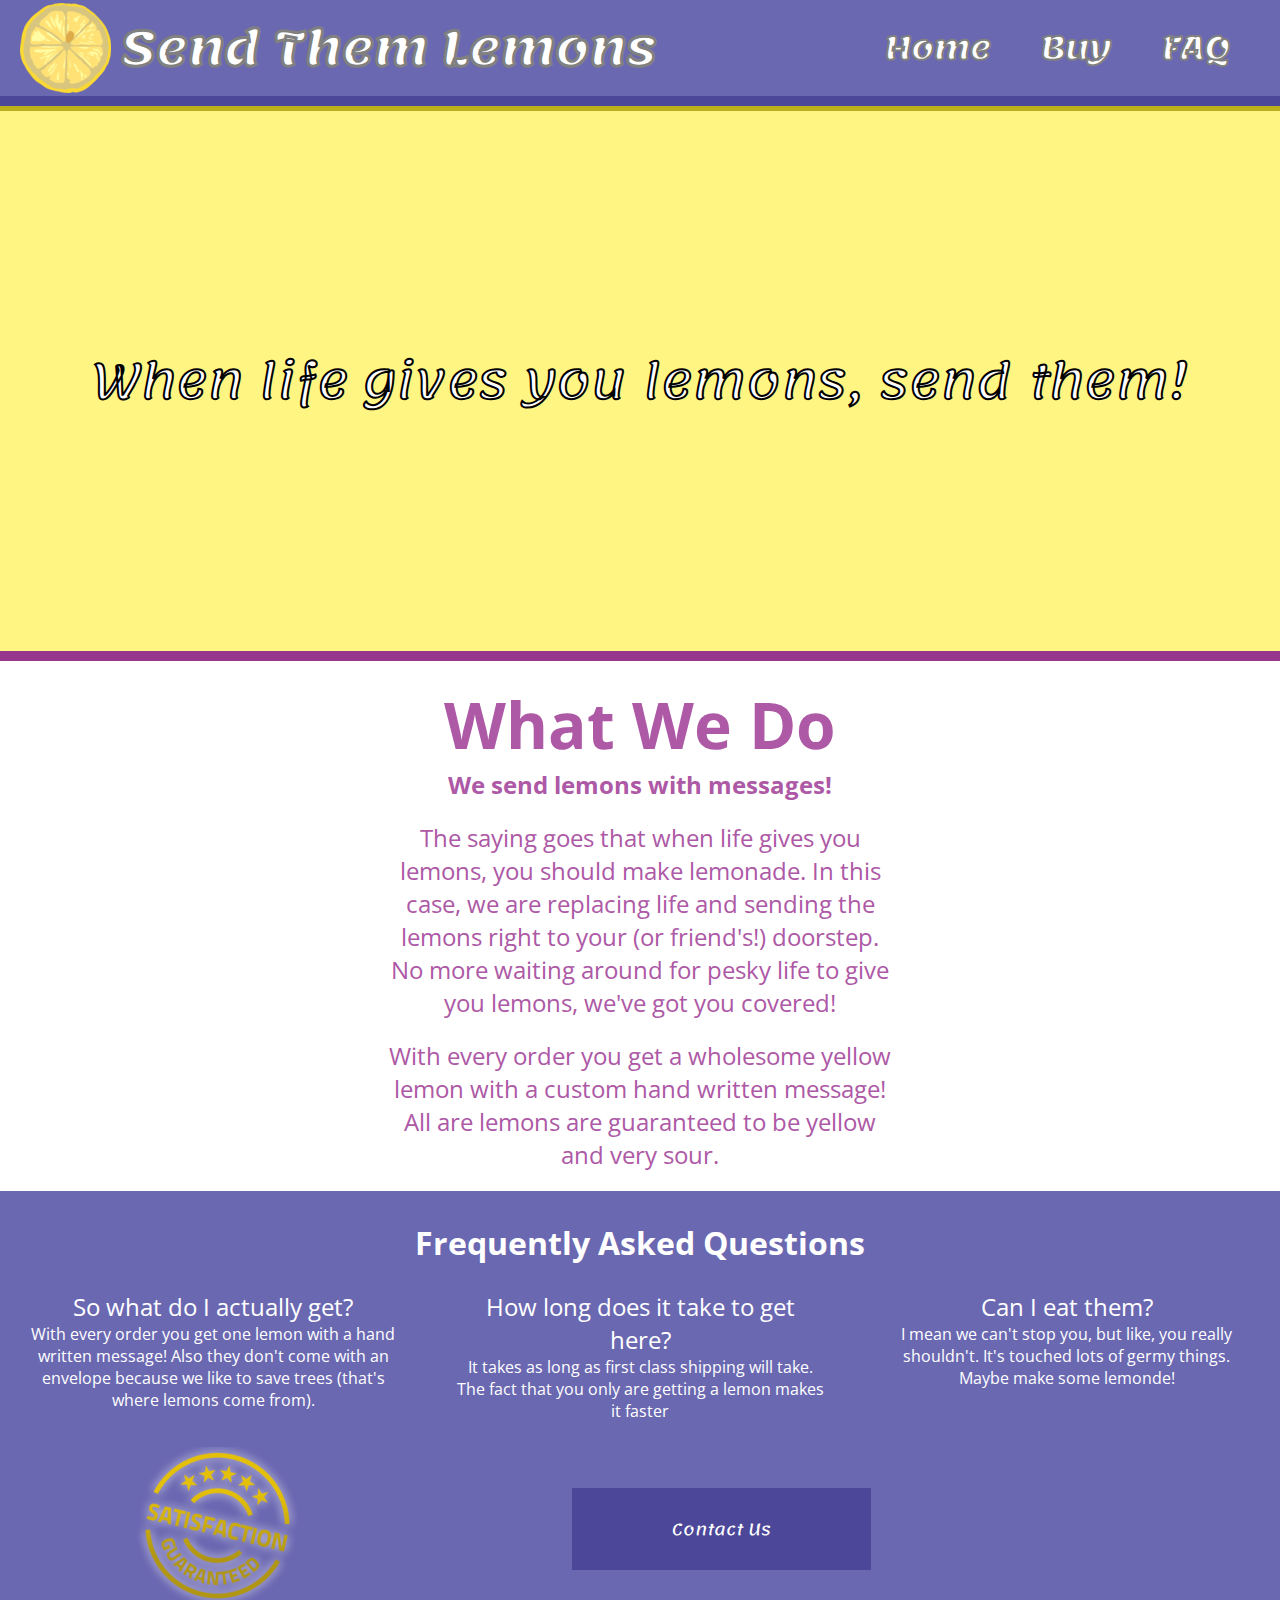
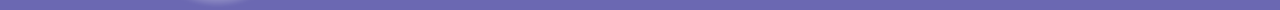
<file: index.html>
<!DOCTYPE html>
<index>

    <head>
        <title>Send Them Lemons</title>

        <link href="https://fonts.googleapis.com/css?family=Lemonada:700|Open+Sans" rel="stylesheet">

        <meta name="viewport" content="width=device-width, initial-scale=1.0">


        <link rel="icon" href="./images/favicon.png" />

        <link rel="stylesheet" type="text/css" href="global.css" />
        <link rel="stylesheet" type="text/css" href="index.css" />
        <link rel="stylesheet" type="text/css "href="queries.css" />

    </head>

    <body>
        <div id="headerContainer">



            <header id="header" class="flexContainer">


                <div id="logoWrapper" class="flexContainer">
                    <img id="logoImage" src="./images/lemonLogo.png" />


                    <span id="logoText">Send Them Lemons</span>


                </div>

                <div id="navContainer" class="flexContainer">


                    <nav>
                        <a href="#">Home</a>
                    </nav>

                    <nav>
                        <a href="buy/buy.html">Buy</a>
                    </nav>


                    <nav>
                        <a href="#faq">FAQ</a>
                    </nav>

                    <div>


                    </div>
                </div>
            </header>

        </div>

        <div class="main" id="sloganWrapper">
            <div id="slogan" class="flexContainer">
                <span> When life gives you lemons, send them!</span>
            </div>
        </div>

        <div id="summaryWrapper">
            <h1 id="summaryHeader"> What We Do</h1>
            <h2 id="summarySubHeader"> We send lemons with messages!</h2>
            <div id="summary">

                <p>
                    The saying goes that when life gives you lemons, you should make lemonade. In this case, we are replacing life and sending the lemons right to your (or friend's!) doorstep. No more waiting around for pesky life to give you lemons, we've got you covered!
                </p>

                <p>
                    With every order you get a wholesome yellow lemon with a custom hand written message! All are lemons are guaranteed to be yellow and very sour.
                </p>

            </div>
        </div>


        </div>
        </div>

        <div id="faqContainer">
            <div id="faq">
                <h2>Frequently Asked Questions</h2>
                <a name="faq"></a>
                <div id="containerForQuestions" class="flexContainer">

                    <div class="questionContainer">
                        <span> So what do I actually get?</span>
                        <p>
                          With every order you get one lemon with a hand written message!
                          Also they don't come with an envelope because we like to save trees (that's where lemons come from).
                        </p>
                    </div>

                    <div class="questionContainer">
                        <span> How long does it take to get here?</span>
                        <p>
                          It takes as long as first class shipping will take. The fact that you only are getting a lemon makes it faster
                        </p>
                    </div>

                    <div class="questionContainer">
                        <span>Can I eat them?</span>
                        <p>
                          I mean we can't stop you, but like, you really shouldn't. It's touched lots of germy things. Maybe make some lemonde!
                        </p>
                    </div>
                </div>
            </div>
        </div>




        <div id="footerContainer">
            <footer class="flexContainer">


                <div id="satisfaction" class="flexContainer">
                    <img src="./images/satisfaction-guaranteed.png" />
                </div>

                <div id="contactUs" class="flexContainer">
                    <a href=""><span>Contact Us</span></a>
                </div>
                <div id="disclaimer">

                </div>
            </footer>
        </div>

    </body>

</index>
</file>
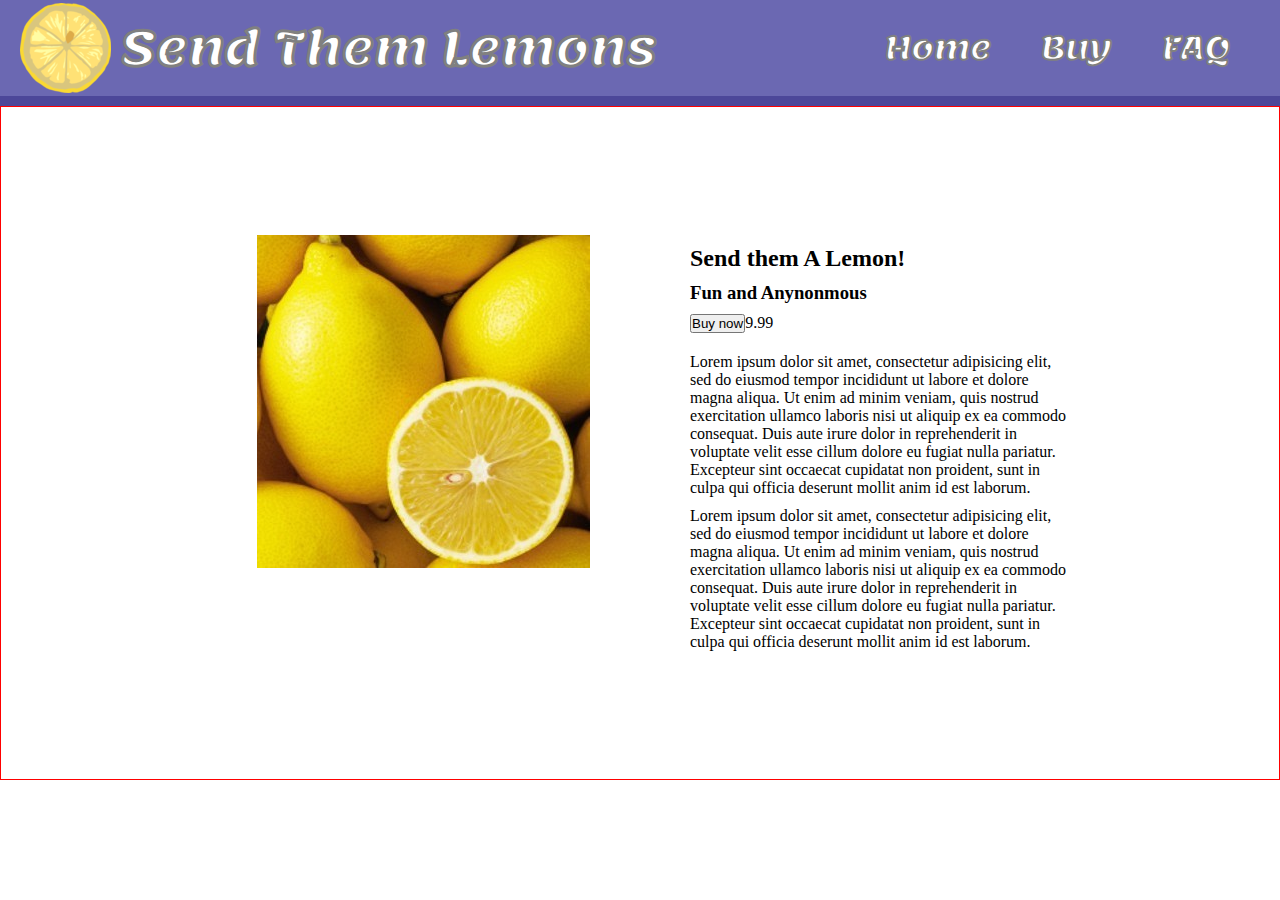
<file: buy/buy.html>
<!DOCTYPE html>
<index>

    <head>
        <title>Send Them Lemons</title>

        <link href="https://fonts.googleapis.com/css?family=Lemonada:700|Open+Sans" rel="stylesheet">

        <link rel="icon" href="./images/favicon.png" />

        <link rel="stylesheet" type="text/css" href="../global.css" />
        <link rel="stylesheet" type="text/css" href="buy.css" />


    </head>

    <body>
        <div id="headerContainer">



            <header id="header" class="flexContainer">


                <div id="logoWrapper" class="flexContainer">
                    <img id="logoImage" src="../images/lemonLogo.png" />


                    <span id="logoText">Send Them Lemons</span>


                </div>

                <div id="navContainer" class="flexContainer">


                    <nav>
                        <a href="../index.html">Home</a>
                    </nav>

                    <nav>
                        <a href="#">Buy</a>
                    </nav>

                    <nav>
                        <a href="../faq/faq.html">FAQ</a>
                    </nav>

                    <div>


                    </div>
                </div>
            </header>

        </div>

        <div id="buyContainer" class="flexContainer">
            <div id="imageHalf">
                <img src="../images/lemonsThumb.jpg" />
            </div>
            <div id="infoHalf" class="flexContainer">
                <h2>Send them A Lemon!</h2>
                <h3> Fun and Anynonmous</h3>

                <div id="purchaseContainer" class="flexContainer">
                    <button id="buyButton">
                  Buy now
                </button>
                    <div id="price">
                        9.99
                    </div>

                </div>

                <div id="furtherInfo">
                  <p>
                    Lorem ipsum dolor sit amet, consectetur adipisicing elit, sed do eiusmod tempor incididunt ut labore et dolore magna aliqua. Ut enim ad minim veniam, quis nostrud exercitation ullamco laboris nisi ut aliquip ex ea commodo consequat. Duis aute irure dolor in reprehenderit in voluptate velit esse cillum dolore eu fugiat nulla pariatur. Excepteur sint occaecat cupidatat non proident, sunt in culpa qui officia deserunt mollit anim id est laborum.
                  </p>

                  <p>
                    Lorem ipsum dolor sit amet, consectetur adipisicing elit, sed do eiusmod tempor incididunt ut labore et dolore magna aliqua. Ut enim ad minim veniam, quis nostrud exercitation ullamco laboris nisi ut aliquip ex ea commodo consequat. Duis aute irure dolor in reprehenderit in voluptate velit esse cillum dolore eu fugiat nulla pariatur. Excepteur sint occaecat cupidatat non proident, sunt in culpa qui officia deserunt mollit anim id est laborum.
                  </p>
                </div>


            </div>
        </div>

        </div>
        </div>


    </body>

</index>
</file>
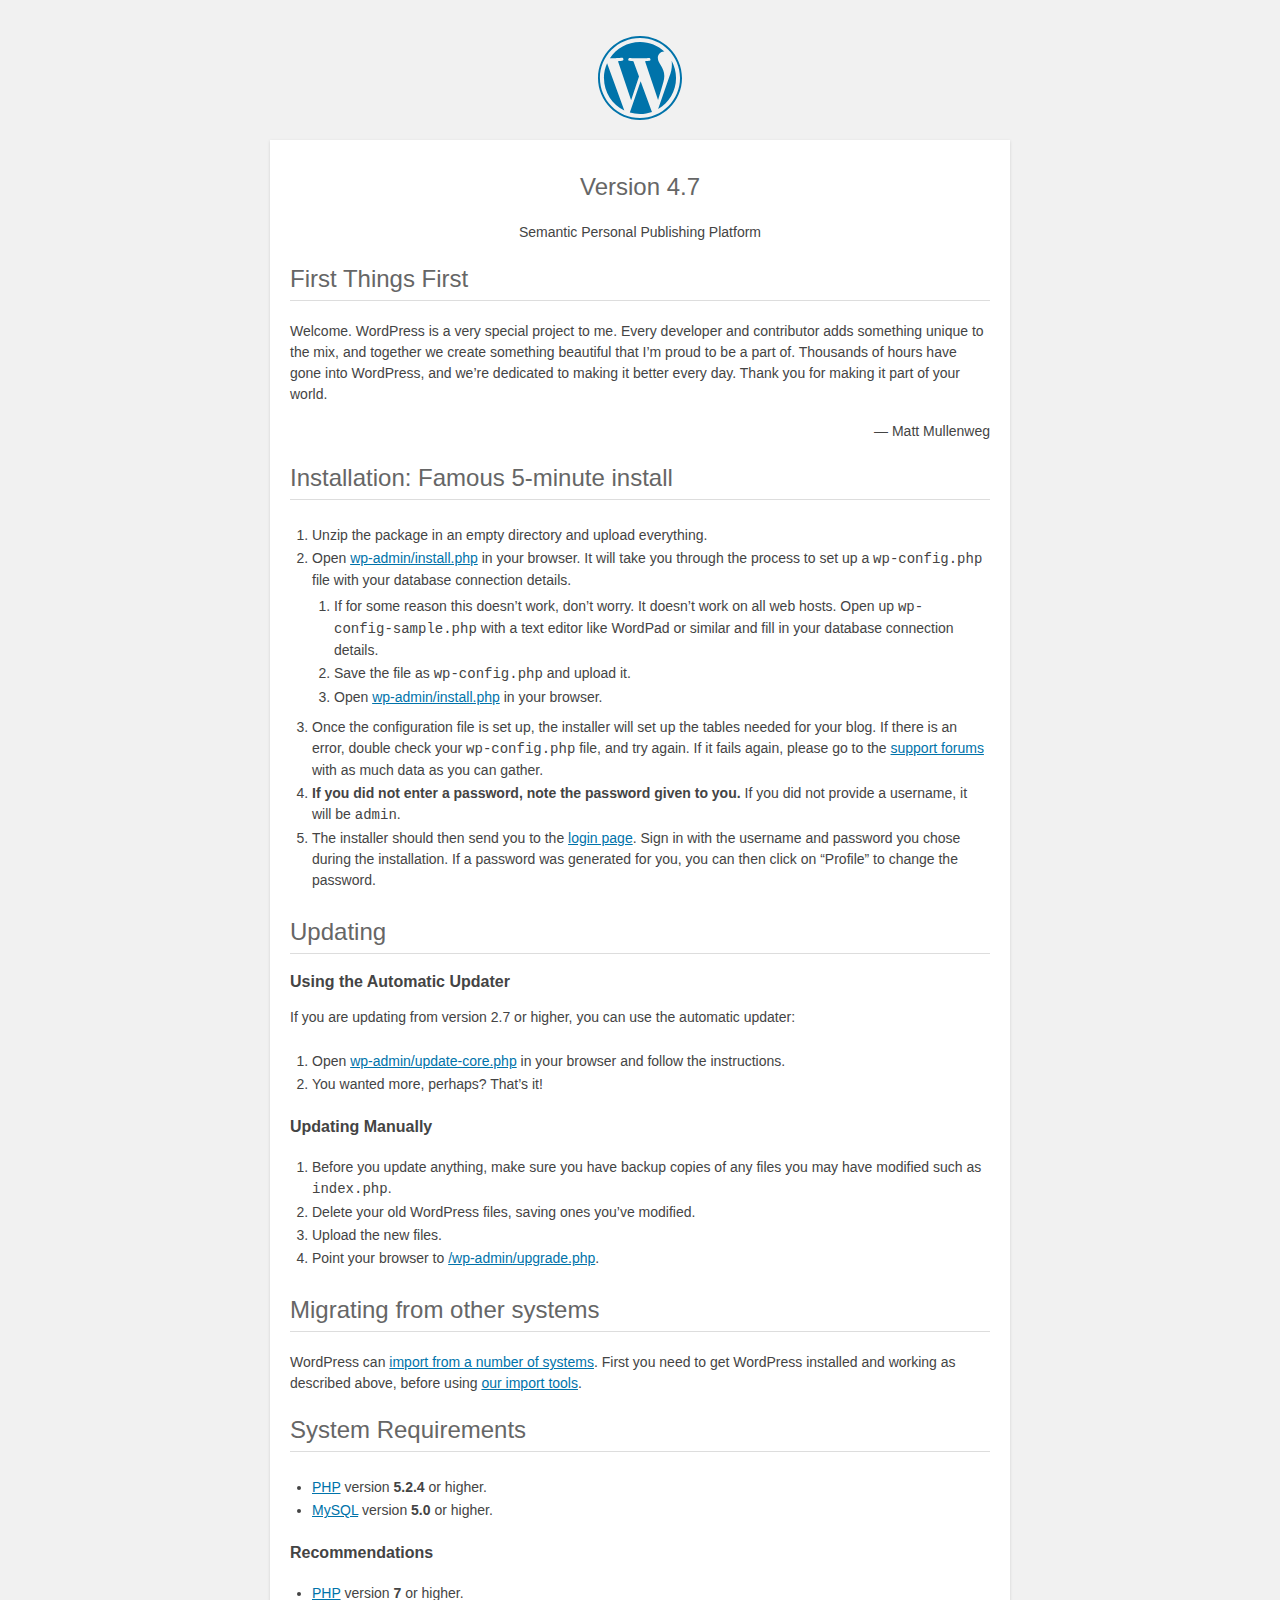
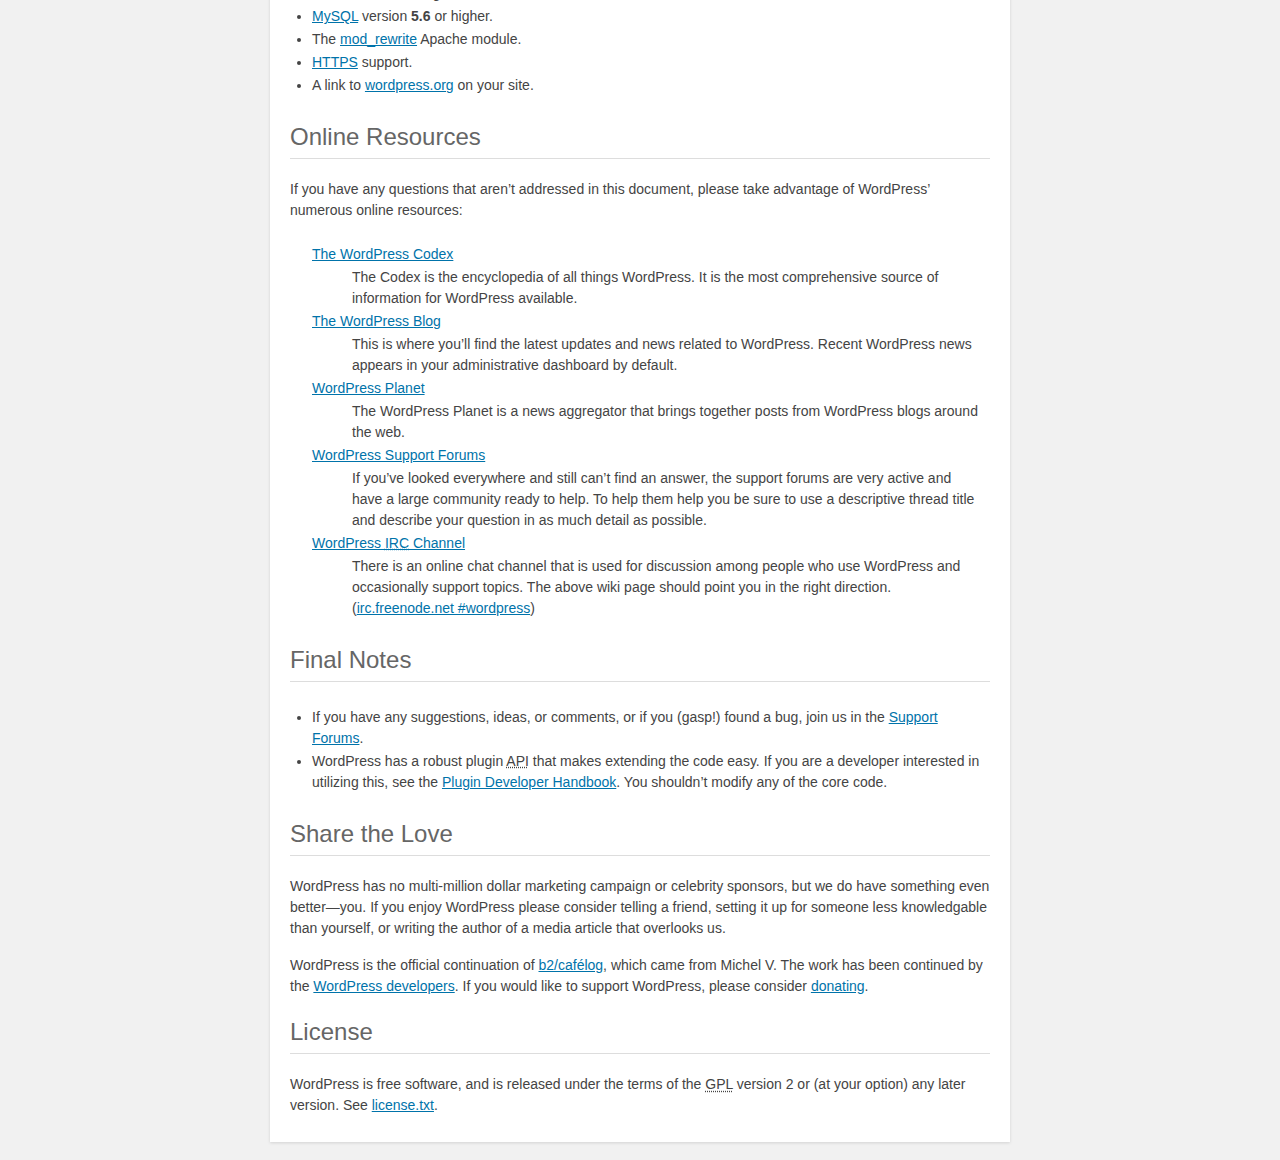
<file: final_product/readme.html>
<!DOCTYPE html>
<html>
<head>
	<meta name="viewport" content="width=device-width" />
	<meta http-equiv="Content-Type" content="text/html; charset=utf-8" />
	<title>WordPress &#8250; ReadMe</title>
	<link rel="stylesheet" href="wp-admin/css/install.css?ver=20100228" type="text/css" />
</head>
<body>
<h1 id="logo">
	<a href="https://wordpress.org/"><img alt="WordPress" src="wp-admin/images/wordpress-logo.png" /></a>
	<br /> Version 4.7
</h1>
<p style="text-align: center">Semantic Personal Publishing Platform</p>

<h2>First Things First</h2>
<p>Welcome. WordPress is a very special project to me. Every developer and contributor adds something unique to the mix, and together we create something beautiful that I&#8217;m proud to be a part of. Thousands of hours have gone into WordPress, and we&#8217;re dedicated to making it better every day. Thank you for making it part of your world.</p>
<p style="text-align: right">&#8212; Matt Mullenweg</p>

<h2>Installation: Famous 5-minute install</h2>
<ol>
	<li>Unzip the package in an empty directory and upload everything.</li>
	<li>Open <span class="file"><a href="wp-admin/install.php">wp-admin/install.php</a></span> in your browser. It will take you through the process to set up a <code>wp-config.php</code> file with your database connection details.
		<ol>
			<li>If for some reason this doesn&#8217;t work, don&#8217;t worry. It doesn&#8217;t work on all web hosts. Open up <code>wp-config-sample.php</code> with a text editor like WordPad or similar and fill in your database connection details.</li>
			<li>Save the file as <code>wp-config.php</code> and upload it.</li>
			<li>Open <span class="file"><a href="wp-admin/install.php">wp-admin/install.php</a></span> in your browser.</li>
		</ol>
	</li>
	<li>Once the configuration file is set up, the installer will set up the tables needed for your blog. If there is an error, double check your <code>wp-config.php</code> file, and try again. If it fails again, please go to the <a href="https://wordpress.org/support/" title="WordPress support">support forums</a> with as much data as you can gather.</li>
	<li><strong>If you did not enter a password, note the password given to you.</strong> If you did not provide a username, it will be <code>admin</code>.</li>
	<li>The installer should then send you to the <a href="wp-login.php">login page</a>. Sign in with the username and password you chose during the installation. If a password was generated for you, you can then click on &#8220;Profile&#8221; to change the password.</li>
</ol>

<h2>Updating</h2>
<h3>Using the Automatic Updater</h3>
<p>If you are updating from version 2.7 or higher, you can use the automatic updater:</p>
<ol>
	<li>Open <span class="file"><a href="wp-admin/update-core.php">wp-admin/update-core.php</a></span> in your browser and follow the instructions.</li>
	<li>You wanted more, perhaps? That&#8217;s it!</li>
</ol>

<h3>Updating Manually</h3>
<ol>
	<li>Before you update anything, make sure you have backup copies of any files you may have modified such as <code>index.php</code>.</li>
	<li>Delete your old WordPress files, saving ones you&#8217;ve modified.</li>
	<li>Upload the new files.</li>
	<li>Point your browser to <span class="file"><a href="wp-admin/upgrade.php">/wp-admin/upgrade.php</a>.</span></li>
</ol>

<h2>Migrating from other systems</h2>
<p>WordPress can <a href="https://codex.wordpress.org/Importing_Content">import from a number of systems</a>. First you need to get WordPress installed and working as described above, before using <a href="wp-admin/import.php" title="Import to WordPress">our import tools</a>.</p>

<h2>System Requirements</h2>
<ul>
	<li><a href="https://secure.php.net/">PHP</a> version <strong>5.2.4</strong> or higher.</li>
	<li><a href="https://www.mysql.com/">MySQL</a> version <strong>5.0</strong> or higher.</li>
</ul>

<h3>Recommendations</h3>
<ul>
	<li><a href="https://secure.php.net/">PHP</a> version <strong>7</strong> or higher.</li>
	<li><a href="https://www.mysql.com/">MySQL</a> version <strong>5.6</strong> or higher.</li>
	<li>The <a href="https://httpd.apache.org/docs/2.2/mod/mod_rewrite.html">mod_rewrite</a> Apache module.</li>
	<li><a href="https://wordpress.org/news/2016/12/moving-toward-ssl/">HTTPS</a> support.</li>
	<li>A link to <a href="https://wordpress.org/">wordpress.org</a> on your site.</li>
</ul>

<h2>Online Resources</h2>
<p>If you have any questions that aren&#8217;t addressed in this document, please take advantage of WordPress&#8217; numerous online resources:</p>
<dl>
	<dt><a href="https://codex.wordpress.org/">The WordPress Codex</a></dt>
		<dd>The Codex is the encyclopedia of all things WordPress. It is the most comprehensive source of information for WordPress available.</dd>
	<dt><a href="https://wordpress.org/news/">The WordPress Blog</a></dt>
		<dd>This is where you&#8217;ll find the latest updates and news related to WordPress. Recent WordPress news appears in your administrative dashboard by default.</dd>
	<dt><a href="https://planet.wordpress.org/">WordPress Planet</a></dt>
		<dd>The WordPress Planet is a news aggregator that brings together posts from WordPress blogs around the web.</dd>
	<dt><a href="https://wordpress.org/support/">WordPress Support Forums</a></dt>
		<dd>If you&#8217;ve looked everywhere and still can&#8217;t find an answer, the support forums are very active and have a large community ready to help. To help them help you be sure to use a descriptive thread title and describe your question in as much detail as possible.</dd>
	<dt><a href="https://codex.wordpress.org/IRC">WordPress <abbr title="Internet Relay Chat">IRC</abbr> Channel</a></dt>
		<dd>There is an online chat channel that is used for discussion among people who use WordPress and occasionally support topics. The above wiki page should point you in the right direction. (<a href="irc://irc.freenode.net/wordpress">irc.freenode.net #wordpress</a>)</dd>
</dl>

<h2>Final Notes</h2>
<ul>
	<li>If you have any suggestions, ideas, or comments, or if you (gasp!) found a bug, join us in the <a href="https://wordpress.org/support/">Support Forums</a>.</li>
	<li>WordPress has a robust plugin <abbr title="application programming interface">API</abbr> that makes extending the code easy. If you are a developer interested in utilizing this, see the <a href="https://developer.wordpress.org/plugins/">Plugin Developer Handbook</a>. You shouldn&#8217;t modify any of the core code.</li>
</ul>

<h2>Share the Love</h2>
<p>WordPress has no multi-million dollar marketing campaign or celebrity sponsors, but we do have something even better&#8212;you. If you enjoy WordPress please consider telling a friend, setting it up for someone less knowledgable than yourself, or writing the author of a media article that overlooks us.</p>

<p>WordPress is the official continuation of <a href="http://cafelog.com/">b2/caf&#233;log</a>, which came from Michel V. The work has been continued by the <a href="https://wordpress.org/about/">WordPress developers</a>. If you would like to support WordPress, please consider <a href="https://wordpress.org/donate/" title="Donate to WordPress">donating</a>.</p>

<h2>License</h2>
<p>WordPress is free software, and is released under the terms of the <abbr title="GNU General Public License">GPL</abbr> version 2 or (at your option) any later version. See <a href="license.txt">license.txt</a>.</p>

</body>
</html>
</file>
<file: global.css>
/**Utility Stuff**/

*{
  margin: 0 0 0 0;
  padding: 0 0 0 0;



}


.flexContainer{
  display:flex;
}

a{
 text-decoration: none;
}

body{
  height:100%;
}

/**header**/
#headerContainer{
  width:100%;
  font-family:'Lemonada',cursive;
  background-color:#6B68B2;
  font-weight: bold;
  color:white;
  border-bottom: 10px solid #4C4799;
}

#header{

  justify-content: space-between;
  align-items: center;

}

/***Logo****/

#logoWrapper{
  margin-left:20px;
width:30%
display:flex;
font-size: 3em;
align-items: center;
}

#logoImage{
margin-right:10px;

}
#logoText{

white-space: nowrap;

  color:white;
  /**Possibly change so that we don't need WebKit**/
  -webkit-text-stroke: 3px grey;

}




/**Nav Units**/
#navContainer{

  width:50%;
  justify-content: flex-end;
  flex-basis: 100%;


}

nav > a{
  margin-right:50px;
  font-size: 2em;
  color:white;
  /**Possibly change so that we don't need WebKit**/
  -webkit-text-stroke: 2px grey;
}

/**Footer**/
#footerContainer{
  color:white;
  background-color:white;

}
footer{

font-family:'Lemonada',cursive;
background-color: #6B68B2;
justify-content: space-around;
}
footer > *{
      text-align:center;
      justify-content: center;
      flex-flow: column;

}



#mainMenuAgain{


  font-size:2em;

}

#mainMenuAgain > a{
color:white;
}

#satisfaction{



}
#satisfaction > img{
justify-content: center;

}
#contactUs{



}
#contactUs span{
  color:white;
  background-color:#4C4799;
  padding: 25px 100px 25px 100px;
}
</file>
<file: index.css>
#sloganWrapper{
border-top:solid 5px #BEB01A;
height:60vh;
background-color: #FFF583;
justify-content: center;
}

#slogan{
  font-family:'Lemonada',cursive;

 color:white;
 height:100%;
 justify-content: center;
 align-items: center;
 font-size:3em;

  -webkit-text-stroke: 2px black;
}

#summaryWrapper{
  border-top:10px solid #95388D;
display: flex;
flex-flow:column;
align-items: center;
background-color:white;
color:#AD59A6;
font-family:'Open Sans',sans-serif;

}

#summaryHeader{
padding-top:20px;
font-size:4em;


}

#summarySubHeader{

}
#summary{
  text-align:center;
  padding-bottom:20px;
  font-size:1.5em;
  width:40%;
}
#summary > p{
  margin-top:20px;
}

#faqContainer{
  font-family:'Open Sans',cursive;
  color:white;
  background-color: #6B68B2;
}



#faq{
text-align: center;
padding-top:30px;
}

#faq h2{
font-size:2em;
}

#containerForQuestions{

}
.questionContainer{

  flex-basis: 100%;
  padding:2% 2% 2% 2%;
}

.questionContainer span{
  font-size:1.5em;
}
</file>
<file: queries.css>
/**When the screen is smaller than 1200px**/
@media (max-width: 1200px) {
  #header{
    flex-flow:column;
    flex-wrap: wrap;

  }

*{justify-content: center;}

  #navContainer{

    flex-grow: 1;
  }

  #slogan span{text-align: center;}


  }



@media (max-width:700px) {
    #logoWrapper{flex-flow:column;}
    #logoImage{padding-top:20px;}
    #logoText{font-size:1em;}
    #navContainer{
      width:100%;
      justify-content:center;;

    }
  }


@media (max-width:600px){
  #logoText{font-size:0.75em;}
}


/**TODO**/
/**You still have to fix the header alignment issue
  you have to fix the summary text and get it's width correct
  then you have to finish media queries for the rest of the site**/
</file>
<file: buy/buy.css>
#buyContainer{
padding-top:10%;
padding-bottom:10%;
border:1px solid red;
}



#imageHalf{

width:50%;
text-align: right;

}
#imageHalf > img{
  margin-right:50px;
}

#infoHalf{


width:50%;
text-align: flex-start;
flex-direction: column;
justify-content: center;
}

#infoHalf > *{
  margin-top:10px;
  margin-left:50px;
}


#purchaseContainer{
  justify-content: flex-start;

}

#buyButton{

}
#price{

}

#furtherInfo{


width:60%;

}
#furtherInfo > p{


  margin-top:10px;

}
</file>
<file: final_product/wp-admin/css/install.css>
html {
	background: #f1f1f1;
	margin: 0 20px;
}

body {
	background: #fff;
	color: #444;
	font-family: -apple-system, BlinkMacSystemFont, "Segoe UI", Roboto, Oxygen-Sans, Ubuntu, Cantarell, "Helvetica Neue", sans-serif;
	margin: 140px auto 25px;
	padding: 20px 20px 10px 20px;
	max-width: 700px;
	-webkit-font-smoothing: subpixel-antialiased;
	-webkit-box-shadow: 0 1px 3px rgba(0,0,0,0.13);
	box-shadow: 0 1px 3px rgba(0,0,0,0.13);
}

a {
	color: #0073aa;
}

a:hover,
a:active {
	color: #00a0d2;
}

a:focus {
	color: #124964;
	-webkit-box-shadow:
		0 0 0 1px #5b9dd9,
		0 0 2px 1px rgba(30, 140, 190, .8);
	box-shadow:
		0 0 0 1px #5b9dd9,
		0 0 2px 1px rgba(30, 140, 190, .8);
}

.ie8 a:focus {
	outline: #5b9dd9 solid 1px;
}

h1, h2 {
	border-bottom: 1px solid #ddd;
	clear: both;
	color: #666;
	font-size: 24px;
	padding: 0;
	padding-bottom: 7px;
	font-weight: 400;
}

h3 {
	font-size: 16px;
}

p, li, dd, dt {
	padding-bottom: 2px;
	font-size: 14px;
	line-height: 1.5;
}

code, .code {
	font-family: Consolas, Monaco, monospace;
}

ul, ol, dl {
	padding: 5px 5px 5px 22px;
}

a img {
	border:0
}
abbr {
	border: 0;
	font-variant: normal;
}

fieldset {
	border: 0;
	padding: 0;
	margin: 0;
}

label {
	cursor: pointer;
}

#logo {
	margin: 6px 0 14px 0;
	padding: 0 0 7px 0;
	border-bottom: none;
	text-align:center
}
#logo a {
	background-image: url(../images/w-logo-blue.png?ver=20131202);
	background-image: none, url(../images/wordpress-logo.svg?ver=20131107);
	-webkit-background-size: 84px;
	background-size: 84px;
	background-position: center top;
	background-repeat: no-repeat;
	color: #444; /* same as login.css */
	height: 84px;
	font-size: 20px;
	font-weight: 400;
	line-height: 1.3em;
	margin: -130px auto 25px;
	padding: 0;
	text-decoration: none;
	width: 84px;
	text-indent: -9999px;
	outline: none;
	overflow: hidden;
	display: block;
}

#logo a:focus {
	-webkit-box-shadow: none;
	box-shadow: none;
}

.step {
	margin: 20px 0 15px;
}
.step, th {
	text-align: left;
	padding: 0;
}
.language-chooser.wp-core-ui .step .button.button-large {
	height: 36px;
	font-size: 14px;
	line-height: 33px;
	vertical-align: middle;
}
textarea {
	border: 1px solid #ddd;
	font-family: -apple-system, BlinkMacSystemFont, "Segoe UI", Roboto, Oxygen-Sans, Ubuntu, Cantarell, "Helvetica Neue", sans-serif;
	width: 100%;
	-webkit-box-sizing: border-box;
	-moz-box-sizing: border-box;
	box-sizing: border-box;
}

.form-table {
	border-collapse: collapse;
	margin-top: 1em;
	width: 100%;
}

.form-table td {
	margin-bottom: 9px;
	padding: 10px 20px 10px 0;
	font-size: 14px;
	vertical-align: top
}

.form-table th {
	font-size: 14px;
	text-align: left;
	padding: 10px 20px 10px 0;
	width: 140px;
	vertical-align: top;
}

.form-table code {
	line-height: 18px;
	font-size: 14px;
}

.form-table p {
	margin: 4px 0 0 0;
	font-size: 11px;
}

.form-table input {
	line-height: 20px;
	font-size: 15px;
	padding: 3px 5px;
	border: 1px solid #ddd;
	-webkit-box-shadow: inset 0 1px 2px rgba(0,0,0,0.07);
	box-shadow: inset 0 1px 2px rgba(0,0,0,0.07);
}

input,
submit {
	font-family: -apple-system, BlinkMacSystemFont, "Segoe UI", Roboto, Oxygen-Sans, Ubuntu, Cantarell, "Helvetica Neue", sans-serif;
}

.form-table input[type=text],
.form-table input[type=email],
.form-table input[type=url],
.form-table input[type=password] {
	width: 206px;
}

.form-table th p {
	font-weight: 400;
}

.form-table.install-success th,
.form-table.install-success td {
	vertical-align: middle;
	padding: 16px 20px 16px 0;
}

.form-table.install-success td p {
	margin: 0;
	font-size: 14px;
}

.form-table.install-success td code {
	margin: 0;
	font-size: 18px;
}

#error-page {
	margin-top: 50px;
}

#error-page p {
	font-size: 14px;
	line-height: 18px;
	margin: 25px 0 20px;
}

#error-page code, .code {
	font-family: Consolas, Monaco, monospace;
}

.wp-hide-pw > .dashicons {
	line-height: inherit;
}

#pass-strength-result {
	background-color: #eee;
	border: 1px solid #ddd;
	color: #23282d;
	margin: -2px 5px 5px 0px;
	padding: 3px 5px;
	text-align: center;
	width: 218px;
	-webkit-box-sizing: border-box;
	-moz-box-sizing: border-box;
	box-sizing: border-box;
	opacity: 0;
}

#pass-strength-result.short {
	background-color: #f1adad;
	border-color: #e35b5b;
	opacity: 1;
}

#pass-strength-result.bad {
	background-color: #fbc5a9;
	border-color: #f78b53;
	opacity: 1;
}

#pass-strength-result.good {
	background-color: #ffe399;
	border-color: #ffc733;
	opacity: 1;
}

#pass-strength-result.strong {
	background-color: #c1e1b9;
	border-color: #83c373;
	opacity: 1;
}

#pass1.short, #pass1-text.short {
	border-color: #e35b5b;
}

#pass1.bad, #pass1-text.bad {
	border-color: #f78b53;
}

#pass1.good, #pass1-text.good {
	border-color: #ffc733;
}

#pass1.strong, #pass1-text.strong {
	border-color: #83c373;
}

.pw-weak {
	display: none;
}

.message {
	border-left: 4px solid #dc3232;
	padding: .7em .6em;
	background-color: #fbeaea;
}

/* rtl:ignore */
#dbname,
#uname,
#pwd,
#dbhost,
#prefix,
#user_login,
#admin_email,
#pass1,
#pass2 {
	direction: ltr;
}

#pass1-text,
.show-password #pass1 {
	display: none;
}

.show-password #pass1-text
{
	display: inline-block;
}

.form-table span.description.important {
	font-size: 12px;
}


/* localization */
body.rtl,
.rtl textarea,
.rtl input,
.rtl submit {
	font-family: Tahoma, sans-serif;
}

:lang(he-il) body.rtl,
:lang(he-il) .rtl textarea,
:lang(he-il) .rtl input,
:lang(he-il) .rtl submit {
	font-family: Arial, sans-serif;
}

@media only screen and (max-width: 799px) {
	body {
		margin-top: 115px;
	}
	#logo a {
		margin: -125px auto 30px;
	}
}

@media screen and ( max-width: 782px ) {

	.form-table {
		margin-top: 0;
	}

	.form-table th,
	.form-table td {
		display: block;
		width: auto;
		vertical-align: middle;
	}

	.form-table th {
		padding: 20px 0 0;
	}

	.form-table td {
		padding: 5px 0;
		border: 0;
		margin: 0;
	}

	textarea,
	input {
		font-size: 16px;
	}

	.form-table td input[type="text"],
	.form-table td input[type="email"],
	.form-table td input[type="url"],
	.form-table td input[type="password"],
	.form-table td select,
	.form-table td textarea,
	.form-table span.description {
		width: 100%;
		font-size: 16px;
		line-height: 1.5;
		padding: 7px 10px;
		display: block;
		max-width: none;
		-webkit-box-sizing: border-box;
		-moz-box-sizing: border-box;
		box-sizing: border-box;
	}

}

body.language-chooser {
	max-width: 300px;
}

.language-chooser select {
	padding: 8px;
	width: 100%;
	display: block;
	border: 1px solid #ddd;
	background-color: #fff;
	color: #32373c;
	font-size: 16px;
	font-family: Arial, sans-serif;
	font-weight: 400;
}

.language-chooser p {
	text-align: right;
}

.screen-reader-input,
.screen-reader-text {
	position: absolute;
	margin: -1px;
	padding: 0;
	height: 1px;
	width: 1px;
	overflow: hidden;
	clip: rect(0 0 0 0);
	border: 0;
}

.spinner {
	background: url(../images/spinner.gif) no-repeat;
	-webkit-background-size: 20px 20px;
	background-size: 20px 20px;
	visibility: hidden;
	opacity: 0.7;
	filter: alpha(opacity=70);
	width: 20px;
	height: 20px;
	margin: 2px 5px 0;
}

.step .spinner {
	display: inline-block;
	vertical-align: middle;
	margin-right: 15px;
}

.button.hide-if-no-js,
.hide-if-no-js {
	display: none;
}

/**
 * HiDPI Displays
 */
@media print,
  (-webkit-min-device-pixel-ratio: 1.25),
  (min-resolution: 120dpi) {

	.spinner {
		background-image: url(../images/spinner-2x.gif);
	}

}
</file>
